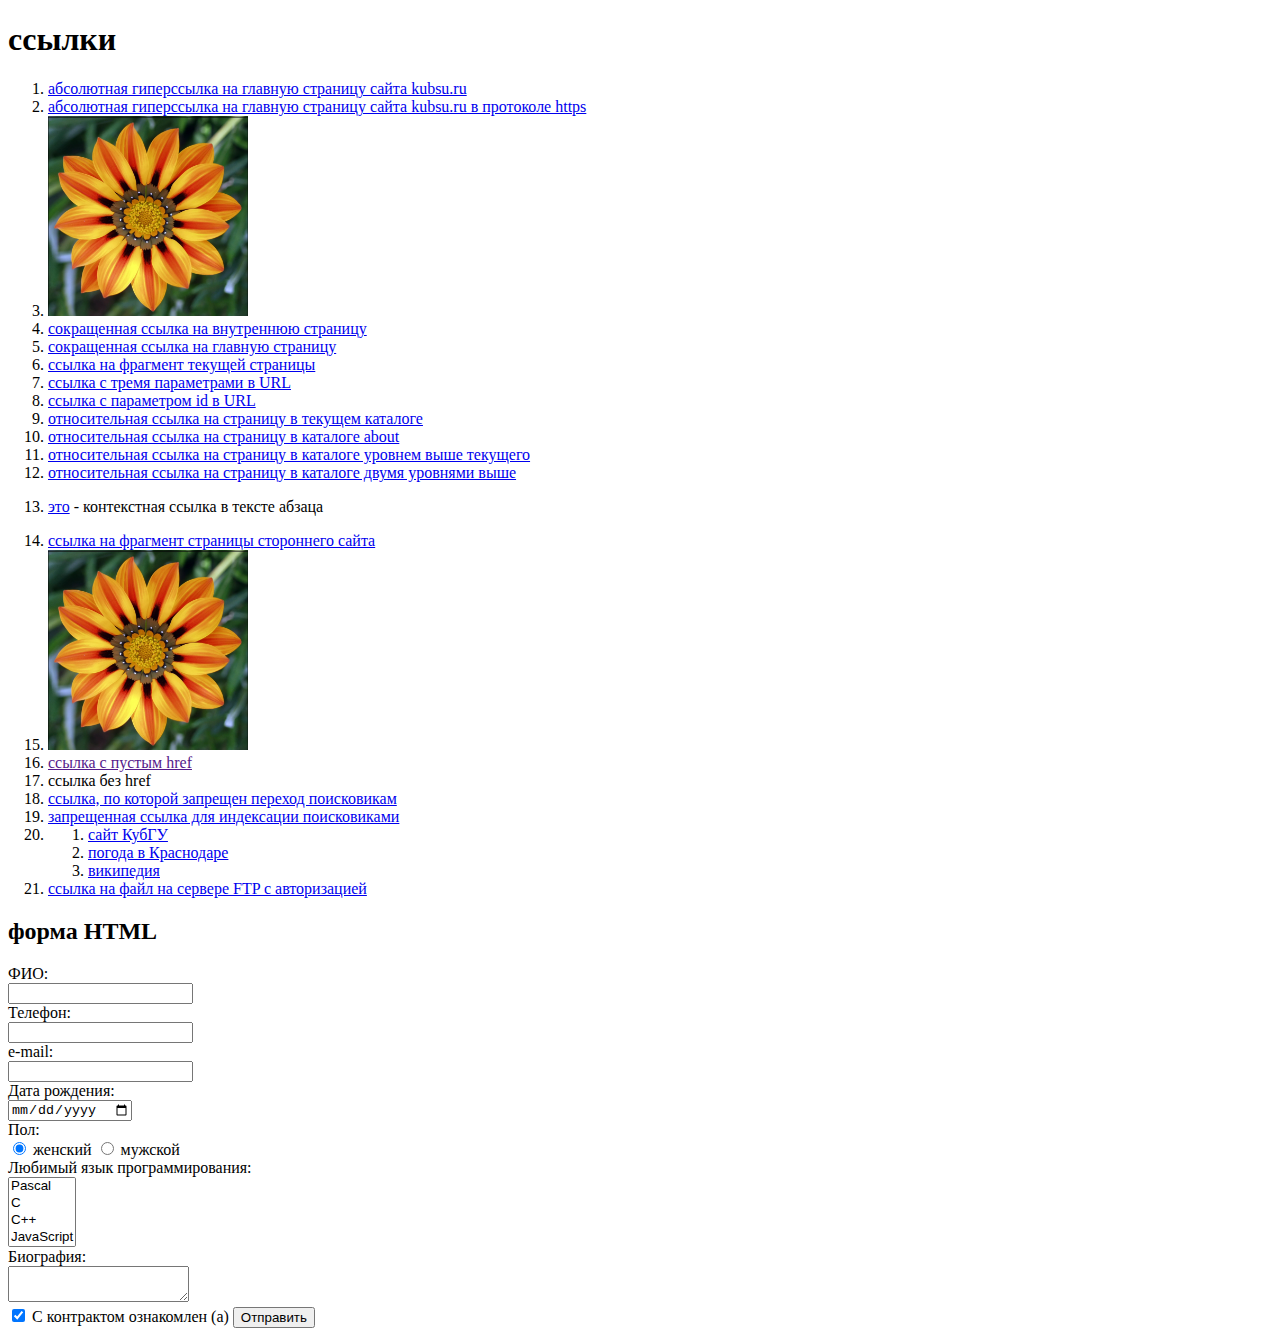
<file: index.html>
<!DOCTYPE html>

<html lang="ru">

<head>
	<meta charset="utf-8">
	<title>ссылки и форма</title>
</head>

<body>

	<section id="section-1">
		<h1>ссылки</h1>
	</section>
	
	<ol>

      <li><a href="http://kubsu.ru/index.php">абсолютная гиперссылка на главную страницу сайта kubsu.ru</a></li>
      <li><a href="https://kubsu.ru/index.php">абсолютная гиперссылка на главную страницу сайта kubsu.ru в протоколе https</a></li>
      <li><a href="http://kubsu.ru/index.php"><img src="image.jpg" alt="" width="200" height="200" /></a></li>
      <li><a href="/ru/employees">сокращенная ссылка на внутреннюю страницу</a></li>
      <li><a href="/">сокращенная ссылка на главную страницу</a></li>
      <li><a href="#section-1">ссылка на фрагмент текущей страницы</a></li>
      <li><a href="https://infoneeds.kubsu.ru/infoneeds/guests/courses.jsp?type=spc&cid=4037520&term=2">ссылка с тремя параметрами в URL</a></li>
      <li><a href="https://kubsu.ru/user?id15429">ссылка с параметром id в URL</a></li>
      <li><a href="./form.html">относительная ссылка на страницу в текущем каталоге</a></li>
      <li><a href="./about">относительная ссылка на страницу в каталоге about</a></li>
      <li><a href="../up.html">относительная ссылка на страницу в каталоге уровнем выше текущего</a></li>
      <li><a href="../../up.html">относительная ссылка на страницу в каталоге двумя уровнями выше </a></li>
      <li><p><a href="http://kubsu.ru/index.php">это</a> - контекстная ссылка в тексте абзаца</p></li>
      <li><a href="https://kubsu.ru/ru/university/history-tradition/#:~:text=Кубанский%20государственный%20университет%20сегодня">ссылка на фрагмент страницы стороннего сайта</a></li>
      <li>
      	<img src="image.jpg" width="200" height="200" alt="second_image" usemap="#marksmap">
        <map name = "marksmap">
          <area shape="rect" coords="0,0,200,100" href="https://rp5.ru/Погода_в_Краснодаре" alt="Прямоугольная область">
          <area shape="circle" coords="100,150,50" href="https://www.kubsu.ru/index.php" alt="Круглая область">
        </map>
      </li>
      <li><a href="">ссылка с пустым href</a></li>
      <li><a>ссылка без href</a></li>
      <li><a href="http://kubsu.ru/index.php" rel="nofollow">ссылка, по которой запрещен переход поисковикам</a></li>
      <li><a href="./about">запрещенная ссылка для индексации поисковиками</a></li>
      <li>
      	<ol>
          <li>
            <a href="https://www.kubsu.ru/index.php" title="kubsu.ru">сайт КубГУ</a>
          </li>
          <li>
            <a href="https://rp5.ru/Погода_в_Краснодаре" title="rp5 Краснодар">погода в Краснодаре</a>
          </li>
          <li>
            <a href="https://ru.wikipedia.org/wiki/" title="wikipedia">википедия</a>
          </li>
        </ol>
      </li>
      <li><a href="ftp://user:password@example.com/">ссылка на файл на сервере FTP с авторизацией</a></li>
    </ol>

	<h2>форма HTML</h2>

	<form action="/"
      method="POST">

	<label>
        ФИО:<br />
        <input name="field-name-1"
        type="text" 
        placeholder="" />
    </label><br />

    <label>
        Телефон:<br />
        <input name="field-namber"
        type="tel" 
        placeholder="" />
    </label><br />

    <label>
        e-mail:<br />
        <input name="field-email"
        type="email" 
        placeholder="" />
    </label><br />

	<label>
        Дата рождения:<br />
        <input name="field-date"
          value=""
          type="date" />
    </label><br />

    Пол:<br />
    <label><input type="radio" checked="checked"
        name="radio-group-1" value="Значение1" />
        женский </label>
    <label><input type="radio"
        name="radio-group-1" value="Значение2" />
        мужской</label><br />

	<label>
        Любимый язык программирования:
        <br />
        <select name="field-name-4[]"
          multiple="multiple"> 
          <option value="Значение1">Pascal</option>
          <option value="Значение2">C</option>
          <option value="Значение3">C++</option>
          <option value="Значение4">JavaScript</option>
          <option value="Значение5">PHP</option>
          <option value="Значение6">Python</option>
          <option value="Значение7">Java</option>
          <option value="Значение8">Haskel</option>
          <option value="Значение9">Clojure</option>
          <option value="Значение10">Prolog</option>
          <option value="Значение11">Scala</option>
        </select>
    </label><br />

    <label>
        Биография:<br />
        <textarea name="field-name-2"></textarea>
    </label><br />

    <label>
    	<input type="checkbox" checked="checked"
        name="check-1" />
        С контрактом ознакомлен (а)
    </label>

    <label>
		<input type="submit" value="Отправить" />
	</label>

	</form>

</body>
</html>
</file>
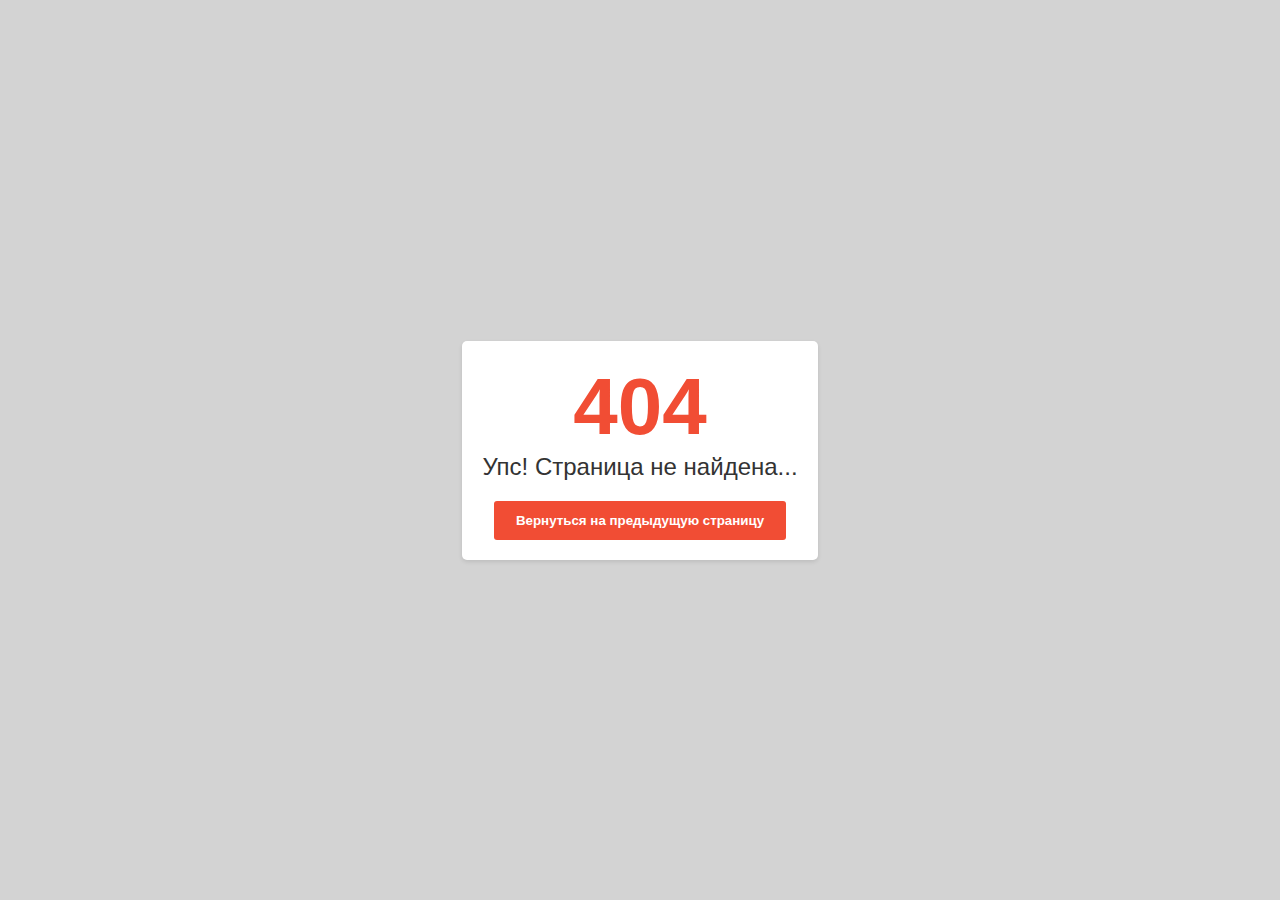
<file: proect/ErrorPage/index.html>
<!DOCTYPE html>
<html lang="ru">

<head>
    <meta charset="UTF-8">
    <meta name="viewport" 
          content="width=device-width, 
                   initial-scale=1.0">
    <title> 404 страница не найдена </title>
    <link rel="stylesheet" href="style.css">
</head>

<body>
    <div class="error-container">
        <h1> 404 </h1>
        <p>
            Упс! Страница не найдена...
        </p>
        <input type="button" value="Вернуться на предыдущую страницу" onclick="history.go(-1)">
    </div>
</body>

</html>
</file>
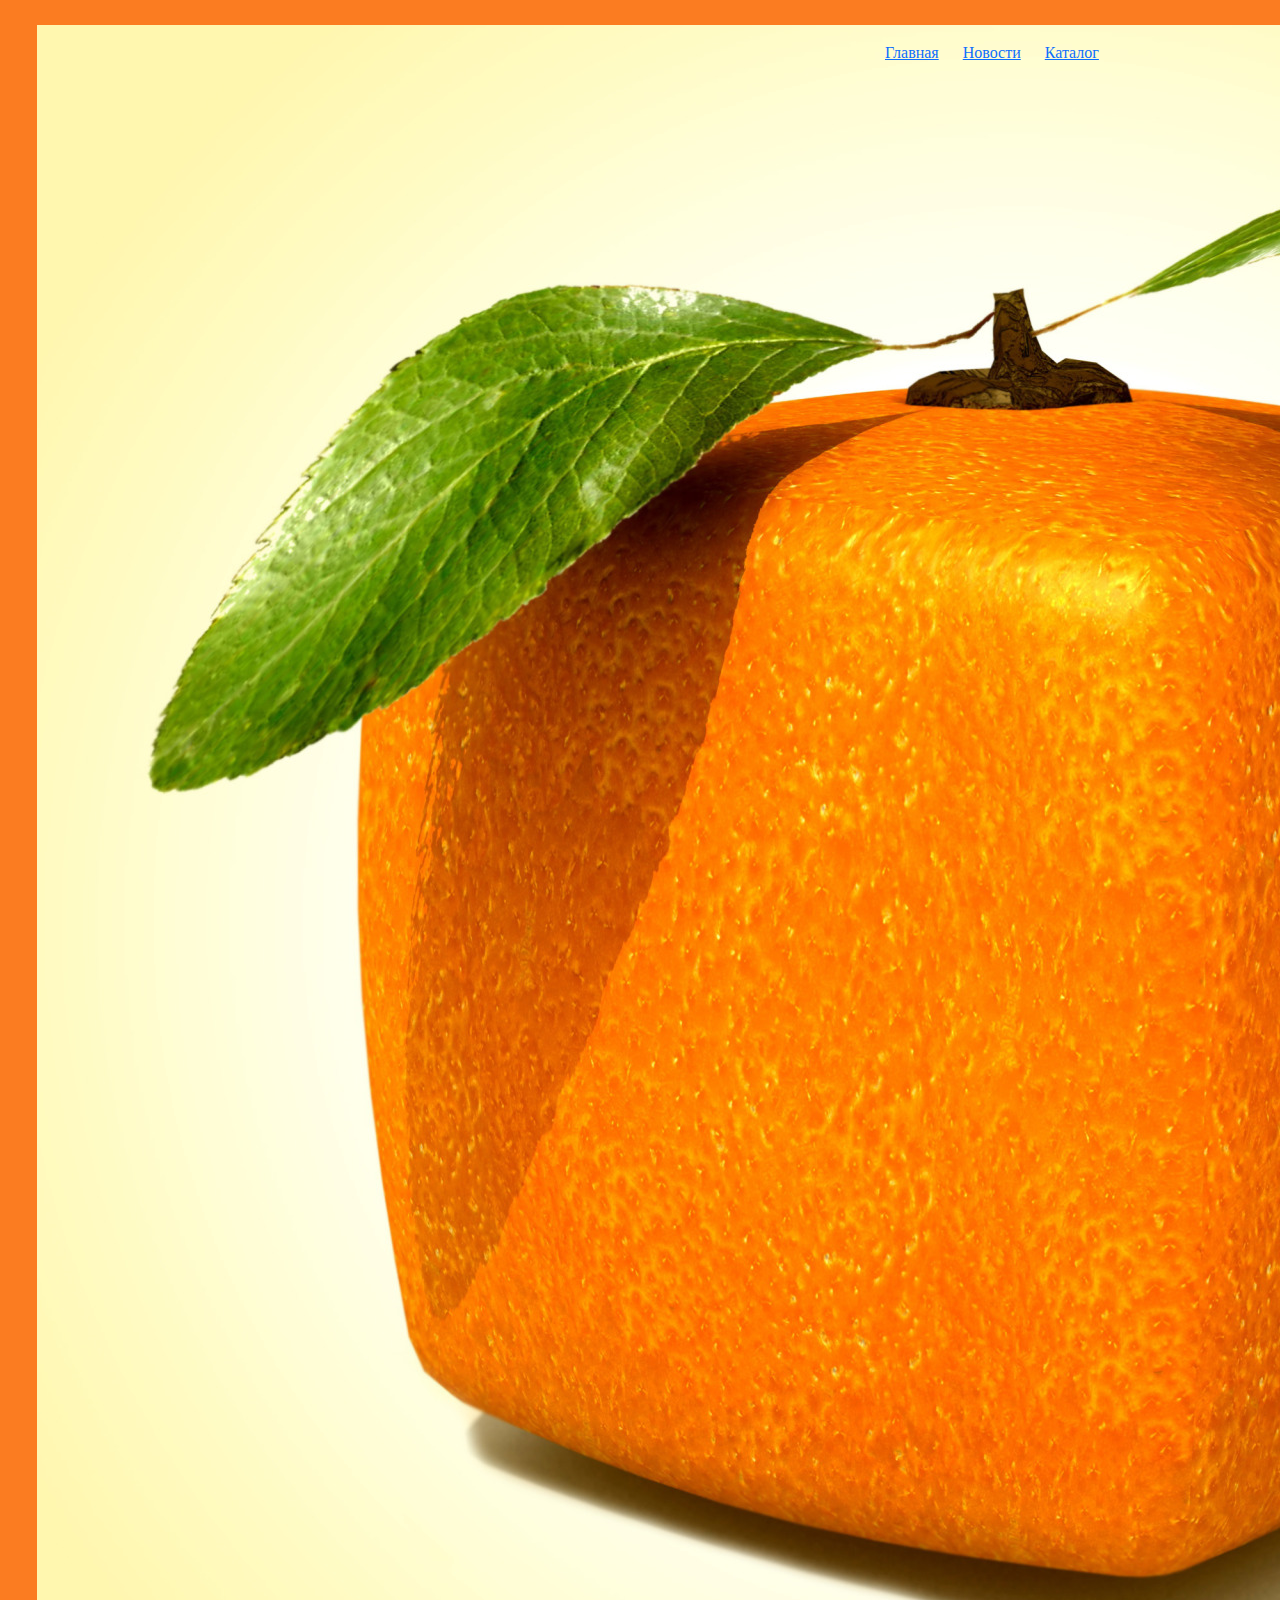
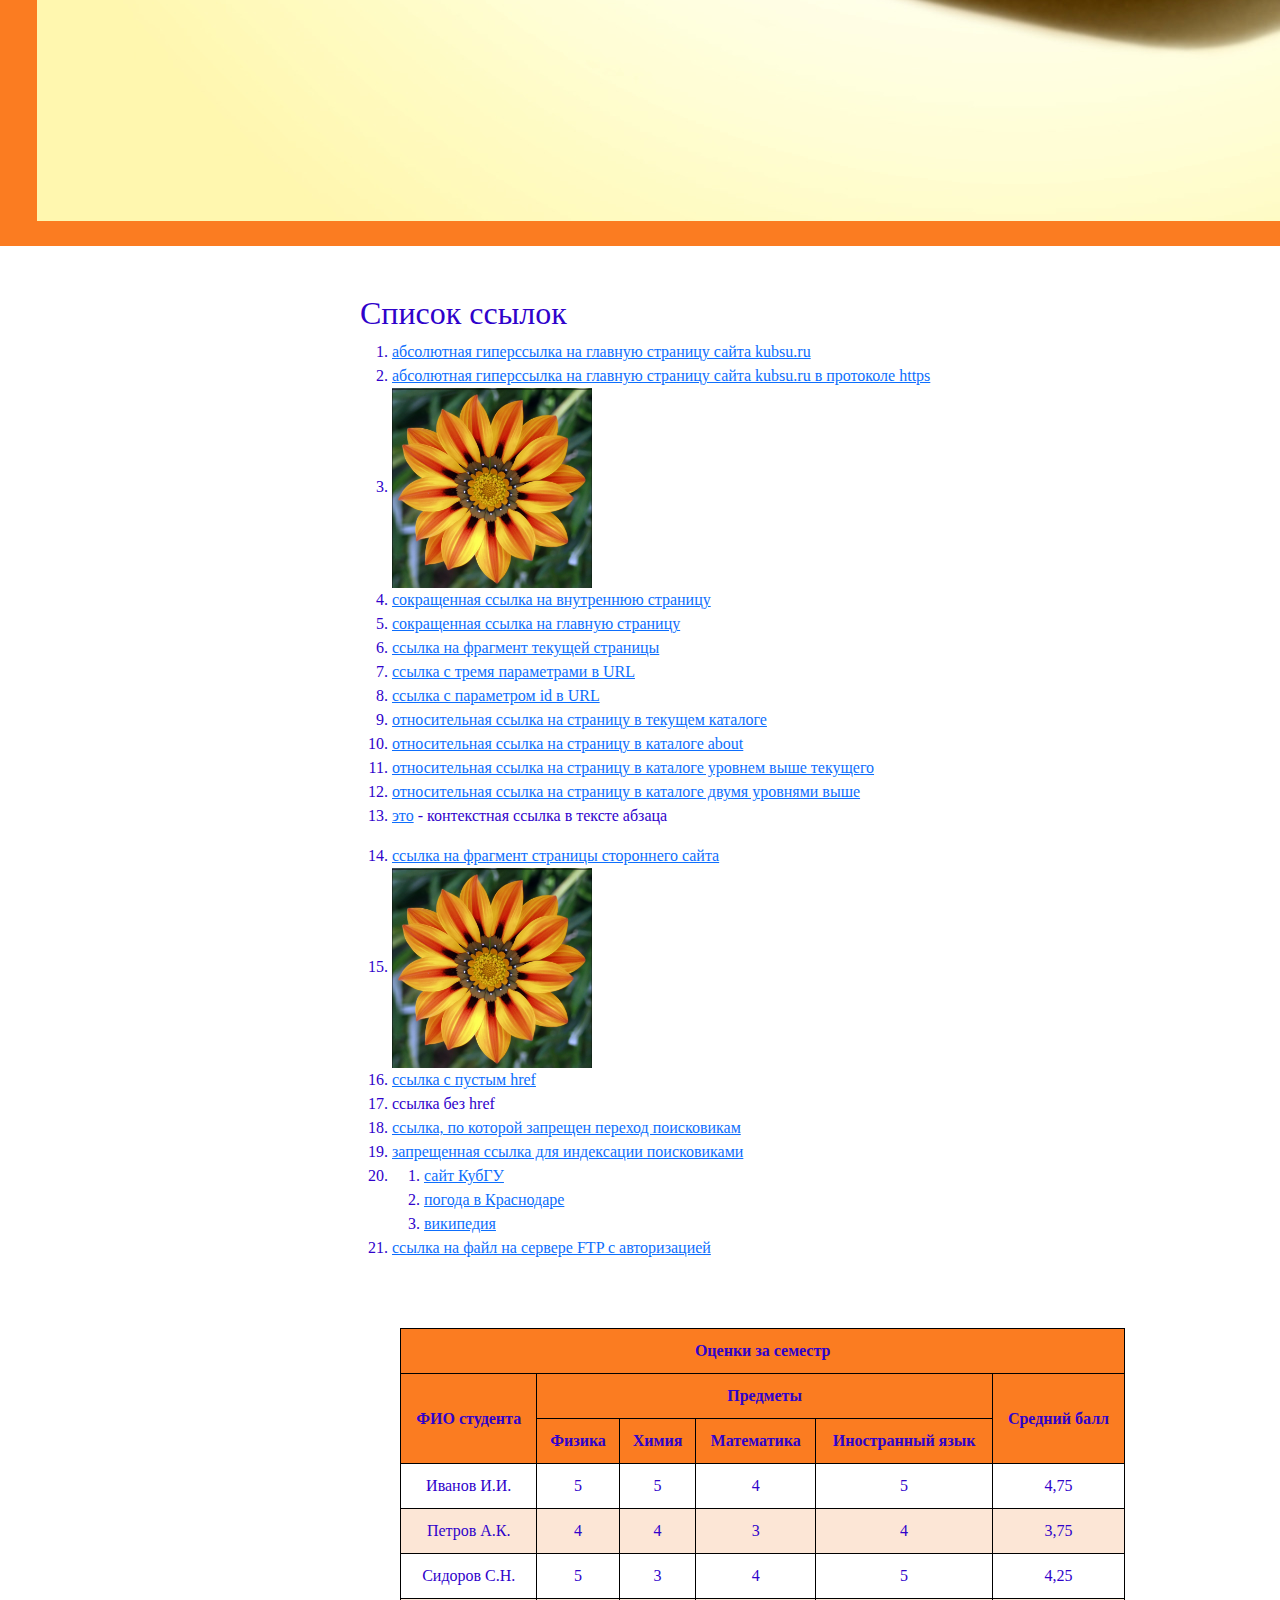
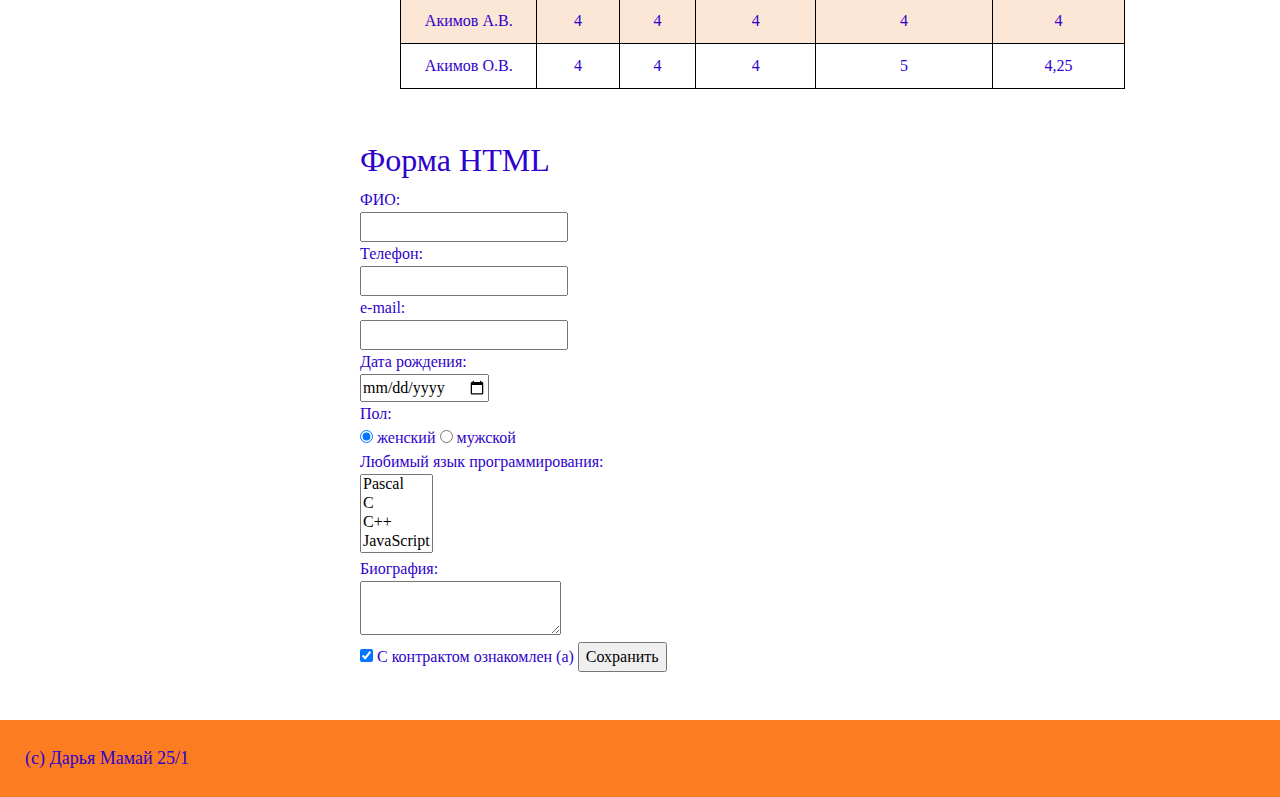
<file: zad2/index4.html>
<!DOCTYPE html>
<html lang="ru">

  <head>
    <meta charset="utf-8" />
    <meta name="viewport" content="width=device-width, initial-scale=1">
    <link href="https://cdn.jsdelivr.net/npm/bootstrap@5.3.3/dist/css/bootstrap.min.css"
      rel="stylesheet"
      integrity="sha384-QWTKZyjpPEjISv5WaRU9OFeRpok6YctnYmDr5pNlyT2bRjXh0JMhjY6hW+ALEwIH"
      crossorigin="anonymous">
    <link rel="stylesheet" href="./styles.css" media="screen" >
    <title>cсылки и форма</title>
  </head>

  <body id="body">
    <header>
      <div class="container-fluid">
        <div class="row">
          <div class="col-md-8 col-12 order-1 d-flex ">
            <img src="./picture.jpg" id="logo" alt="Logo">
            <div class="offset-md-4" >
              <p id="name">Homework</p>
            </div>
          </div>
          
          <div class="col-md-4 order-2 d-flex justify-content-between">
            <nav>
              <div class="row m-2 p-2" id="nav" >
                <div class="col-md"><a href="">Главная</a></div>
                <div class="col-md"><a href="">Новости</a></div>
                <div class="col-md"><a href="">Каталог</a></div>
              </div>
            </nav>
          </div>
        
        </div>
      </div>
    </header>

    <div class="container-fluid ">
      <div class="row">
        <div class="col-lg-1"></div>
        <div class="col-md-2"></div>
        <div class="col-md-8 col-12   d-grid m-3 p-3 rounded-3 out">
          <div class="col my-2 order-2 order-md-1 p-2 rounded-3 in">
            <h2>Список ссылок</h2>
            <ol>

              <li><a href="http://kubsu.ru/index.php">абсолютная гиперссылка на главную страницу сайта kubsu.ru</a></li>
              <li><a href="https://kubsu.ru/index.php">абсолютная гиперссылка на главную страницу сайта kubsu.ru в протоколе https</a></li>
              <li><a href="http://kubsu.ru/index.php"><img src="image.jpg" alt="" width="200" height="200" /></a></li>
              <li><a href="/ru/employees">сокращенная ссылка на внутреннюю страницу</a></li>
              <li><a href="/">сокращенная ссылка на главную страницу</a></li>
              <li><a href="#section-1">ссылка на фрагмент текущей страницы</a></li>
              <li><a href="https://infoneeds.kubsu.ru/infoneeds/guests/courses.jsp?type=spc&cid=4037520&term=2">ссылка с тремя параметрами в URL</a></li>
              <li><a href="https://kubsu.ru/user?id15429">ссылка с параметром id в URL</a></li>
              <li><a href="./form.html">относительная ссылка на страницу в текущем каталоге</a></li>
              <li><a href="./about">относительная ссылка на страницу в каталоге about</a></li>
              <li><a href="../up.html">относительная ссылка на страницу в каталоге уровнем выше текущего</a></li>
              <li><a href="../../up.html">относительная ссылка на страницу в каталоге двумя уровнями выше </a></li>
              <li><p><a href="http://kubsu.ru/index.php">это</a> - контекстная ссылка в тексте абзаца</p></li>
              <li><a href="https://kubsu.ru/ru/university/history-tradition/#:~:text=Кубанский%20государственный%20университет%20сегодня">ссылка на фрагмент страницы стороннего сайта</a></li>
              <li>
                <img src="image.jpg" width="200" height="200" alt="second_image" usemap="#marksmap">
                <map name = "marksmap">
                  <area shape="rect" coords="0,0,200,100" href="https://rp5.ru/Погода_в_Краснодаре" alt="Прямоугольная область">
                  <area shape="circle" coords="100,150,50" href="https://www.kubsu.ru/index.php" alt="Круглая область">
                </map>
              </li>
              <li><a href="">ссылка с пустым href</a></li>
              <li><a>ссылка без href</a></li>
              <li><a href="http://kubsu.ru/index.php" rel="nofollow">ссылка, по которой запрещен переход поисковикам</a></li>
              <li><a href="./about">запрещенная ссылка для индексации поисковиками</a></li>
              <li>
                <ol>
                  <li>
                    <a href="https://www.kubsu.ru/index.php" title="kubsu.ru">сайт КубГУ</a>
                  </li>
                  <li>
                    <a href="https://rp5.ru/Погода_в_Краснодаре" title="rp5 Краснодар">погода в Краснодаре</a>
                  </li>
                  <li>
                    <a href="https://ru.wikipedia.org/wiki/" title="wikipedia">википедия</a>
                  </li>
                </ol>
              </li>
              <li><a href="ftp://user:password@example.com/">ссылка на файл на сервере FTP с авторизацией</a></li>

            </ol>
          </div>

          <div class="col my-2 order-1 order-md-2 p-2 rounded-3 in" id="table">
            <table>
            <thead>
              <tr>
                <th colspan="6">Оценки за семестр</th>
              </tr>
              <tr>
                <th rowspan="2">ФИО студента</th>
                <th colspan="4">Предметы</th>
                <th rowspan="2">Средний балл</th>
              </tr>
              <tr>
                <th>Физика</th>
                <th>Химия</th>
                <th>Математика</th>
                <th>Иностранный язык</th>
              </tr>
            </thead>
            <tbody>
              <tr>
                <td>Иванов И.И.</td>
                <td>5</td>
                <td>5</td>
                <td>4</td>
                <td>5</td>
                <td>4,75</td>
              </tr>
              <tr>
                <td>Петров А.К.</td>
                <td>4</td>
                <td>4</td>
                <td>3</td>
                <td>4</td>
                <td>3,75</td>
              </tr>
              <tr>
                <td>Сидоров С.Н.</td>
                <td>5</td>
                <td>3</td>
                <td>4</td>
                <td>5</td>
                <td>4,25</td>
              </tr>
              <tr>
                <td>Акимов А.В.</td>
                <td>4</td>
                <td>4</td>
                <td>4</td>
                <td>4</td>
                <td>4</td>
              </tr>
              <tr>
                <td>Акимов О.В.</td>
                <td>4</td>
                <td>4</td>
                <td>4</td>
                <td>5</td>
                <td>4,25</td>
              </tr>
            </tbody>
            </table>
          </div>

          <div class="col my-2 order-3 p-2 rounded-3 in">
            <h2>Форма HTML</h2>
            <form action="/" method="POST">

            <label>
              ФИО:<br>
              <input name="field-name-1"
              type="text" 
              placeholder="">
            </label><br>

            <label>
              Телефон:<br>
              <input name="field-namber"
              type="tel" 
              placeholder="">
            </label><br>

            <label>
              e-mail:<br>
              <input name="field-email"
              type="email" 
              placeholder="">
            </label><br>

            <label>
              Дата рождения:<br>
              <input name="field-date"
              value=""
              type="date">
            </label><br>

            Пол:<br />
            <label><input type="radio" checked="checked"
              name="radio-group-1" value="Значение1">
              женский </label>
            <label><input type="radio"
              name="radio-group-1" value="Значение2">
              мужской</label><br>

            <label>
              Любимый язык программирования:
              <br>
              <select name="field-name-4[]"
                multiple="multiple"> 
                <option value="Значение1">Pascal</option>
                <option value="Значение2">C</option>
                <option value="Значение3">C++</option>
                <option value="Значение4">JavaScript</option>
                <option value="Значение5">PHP</option>
                <option value="Значение6">Python</option>
                <option value="Значение7">Java</option>
                <option value="Значение8">Haskel</option>
                <option value="Значение9">Clojure</option>
                <option value="Значение10">Prolog</option>
                <option value="Значение11">Scala</option>
              </select>
            </label><br>

            <label>
              Биография:<br>
              <textarea name="field-name-2"></textarea>
            </label><br>

            <label>
              <input type="checkbox" checked="checked"
              name="check-1">
              С контрактом ознакомлен (а)
            </label>

            <label>
              <input type="submit" value="Сохранить">
            </label>
            </form>
          </div>
        </div>
        <div class="col-md-2"></div>
      </div>
    </div>


    <footer>
      <div id="footer-inscription">
        (с) Дарья Мамай 25/1
      </div>
    </footer>

  </body>

</html>
</file>
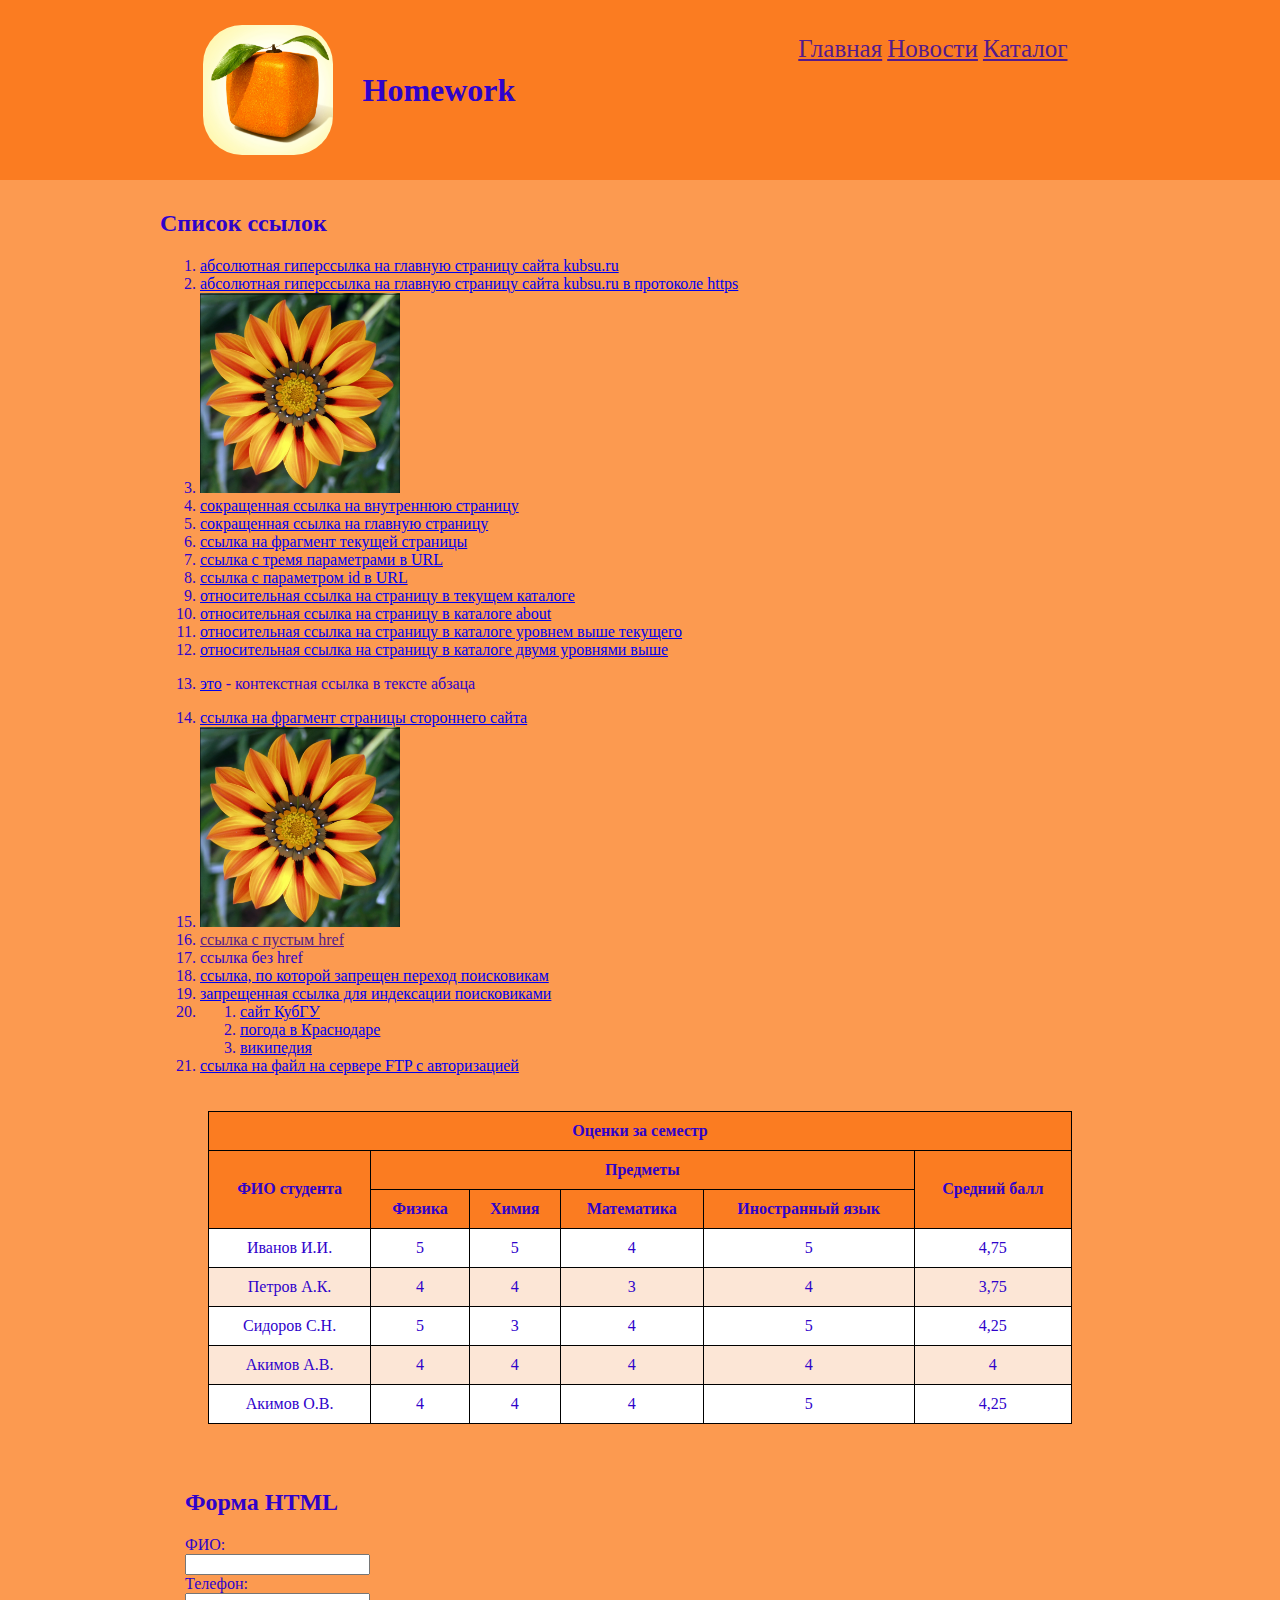
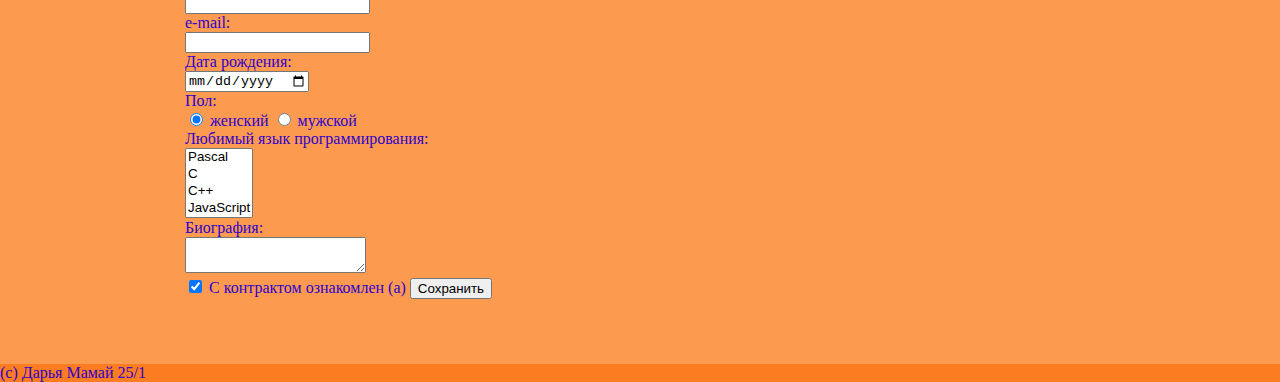
<file: zad3/index3.html>
<!DOCTYPE html>
<html lang="ru">

  <head>
    <meta charset="utf-8" />
    <meta name="viewport" content="width=device-width, initial-scale=1">
    <link rel="stylesheet" href="./styles.css" media="all">
    <title>cсылки и форма</title>
  </head>

  <body>
    <header>
      
      <div class="header-content">
        <nav>
          <ul>
            <li><a href="">Главная</a></li>
            <li><a href="">Новости</a></li>
            <li><a href="">Каталог</a></li>
          </ul>
        </nav>
        <div class="logo-text">
          <img class="logo" src="./picture.jpg" alt="Homework Logo" title="Homework">
          <h1>Homework</h1>
        </div> 

      </div>
    </header>

    <div class="background">
      <main>
        <div class="useless">
          <div class="table" id="table">
            <table>
              <thead>
                <tr>
                  <th colspan="6">Оценки за семестр</th>
                </tr>
                <tr>
                  <th rowspan="2">ФИО студента</th>
                  <th colspan="4">Предметы</th>
                  <th rowspan="2">Средний балл</th>
                </tr>
                <tr>
                  <th>Физика</th>
                  <th>Химия</th>
                  <th>Математика</th>
                  <th>Иностранный язык</th>
                </tr>
              </thead>
              <tbody>
                <tr>
                  <td>Иванов И.И.</td>
                  <td>5</td>
                  <td>5</td>
                  <td>4</td>
                  <td>5</td>
                  <td>4,75</td>
                </tr>
                <tr>
                  <td>Петров А.К.</td>
                  <td>4</td>
                  <td>4</td>
                  <td>3</td>
                  <td>4</td>
                  <td>3,75</td>
                </tr>
                <tr>
                  <td>Сидоров С.Н.</td>
                  <td>5</td>
                  <td>3</td>
                  <td>4</td>
                  <td>5</td>
                  <td>4,25</td>
                </tr>
                <tr>
                  <td>Акимов А.В.</td>
                  <td>4</td>
                  <td>4</td>
                  <td>4</td>
                  <td>4</td>
                  <td>4</td>
                </tr>
                <tr>
                  <td>Акимов О.В.</td>
                  <td>4</td>
                  <td>4</td>
                  <td>4</td>
                  <td>5</td>
                  <td>4,25</td>
                </tr>
              </tbody>
            </table>
          </div>

          <div class="links" id="links">
            <h2>Список ссылок</h2>
            <ol>

              <li><a href="http://kubsu.ru/index.php">абсолютная гиперссылка на главную страницу сайта kubsu.ru</a></li>
              <li><a href="https://kubsu.ru/index.php">абсолютная гиперссылка на главную страницу сайта kubsu.ru в протоколе https</a></li>
              <li><a href="http://kubsu.ru/index.php"><img src="image.jpg" alt="" width="200" height="200" /></a></li>
              <li><a href="/ru/employees">сокращенная ссылка на внутреннюю страницу</a></li>
              <li><a href="/">сокращенная ссылка на главную страницу</a></li>
              <li><a href="#section-1">ссылка на фрагмент текущей страницы</a></li>
              <li><a href="https://infoneeds.kubsu.ru/infoneeds/guests/courses.jsp?type=spc&cid=4037520&term=2">ссылка с тремя параметрами в URL</a></li>
              <li><a href="https://kubsu.ru/user?id15429">ссылка с параметром id в URL</a></li>
              <li><a href="./form.html">относительная ссылка на страницу в текущем каталоге</a></li>
              <li><a href="./about">относительная ссылка на страницу в каталоге about</a></li>
              <li><a href="../up.html">относительная ссылка на страницу в каталоге уровнем выше текущего</a></li>
              <li><a href="../../up.html">относительная ссылка на страницу в каталоге двумя уровнями выше </a></li>
              <li><p><a href="http://kubsu.ru/index.php">это</a> - контекстная ссылка в тексте абзаца</p></li>
              <li><a href="https://kubsu.ru/ru/university/history-tradition/#:~:text=Кубанский%20государственный%20университет%20сегодня">ссылка на фрагмент страницы стороннего сайта</a></li>
              <li>
                <img src="image.jpg" width="200" height="200" alt="second_image" usemap="#marksmap">
                <map name = "marksmap">
                  <area shape="rect" coords="0,0,200,100" href="https://rp5.ru/Погода_в_Краснодаре" alt="Прямоугольная область">
                  <area shape="circle" coords="100,150,50" href="https://www.kubsu.ru/index.php" alt="Круглая область">
                </map>
              </li>
              <li><a href="">ссылка с пустым href</a></li>
              <li><a>ссылка без href</a></li>
              <li><a href="http://kubsu.ru/index.php" rel="nofollow">ссылка, по которой запрещен переход поисковикам</a></li>
              <li><a href="./about">запрещенная ссылка для индексации поисковиками</a></li>
              <li>
                <ol>
                  <li>
                    <a href="https://www.kubsu.ru/index.php" title="kubsu.ru">сайт КубГУ</a>
                  </li>
                  <li>
                    <a href="https://rp5.ru/Погода_в_Краснодаре" title="rp5 Краснодар">погода в Краснодаре</a>
                  </li>
                  <li>
                    <a href="https://ru.wikipedia.org/wiki/" title="wikipedia">википедия</a>
                  </li>
                </ol>
              </li>
              <li><a href="ftp://user:password@example.com/">ссылка на файл на сервере FTP с авторизацией</a></li>

            </ol>
          </div>
        </div>
     
        <form id="form">

        <section id="section-1">
          <h2>Форма HTML</h2>
        </section>

        <label>
          ФИО:<br />
          <input name="field-name-1"
          type="text" 
          placeholder="" />
        </label><br />

        <label>
          Телефон:<br />
          <input name="field-namber"
          type="tel" 
          placeholder="" />
        </label><br />

        <label>
          e-mail:<br />
          <input name="field-email"
          type="email" 
          placeholder="" />
        </label><br />

        <label>
          Дата рождения:<br />
          <input name="field-date"
          value=""
          type="date" />
        </label><br />

          Пол:<br />
        <label><input type="radio" checked="checked"
          name="radio-group-1" value="Значение1" />
          женский </label>
        <label><input type="radio"
          name="radio-group-1" value="Значение2" />
          мужской</label><br />

        <label>
          Любимый язык программирования:
          <br />
          <select name="field-name-4[]"
            multiple="multiple"> 
            <option value="Значение1">Pascal</option>
            <option value="Значение2">C</option>
            <option value="Значение3">C++</option>
            <option value="Значение4">JavaScript</option>
            <option value="Значение5">PHP</option>
            <option value="Значение6">Python</option>
            <option value="Значение7">Java</option>
            <option value="Значение8">Haskel</option>
            <option value="Значение9">Clojure</option>
            <option value="Значение10">Prolog</option>
            <option value="Значение11">Scala</option>
          </select>
        </label><br />

        <label>
          Биография:<br />
          <textarea name="field-name-2"></textarea>
        </label><br />

        <label>
          <input type="checkbox" checked="checked"
          name="check-1" />
          С контрактом ознакомлен (а)
        </label>

  
        <label>
          <input type="submit" value="Сохранить" />
        </label>
  
        </form>
      </main>
    </div>


    <footer>
      <div id="footer-inscription">
        (с) Дарья Мамай 25/1
      </div>
    </footer>

  </body>

</html>
</file>
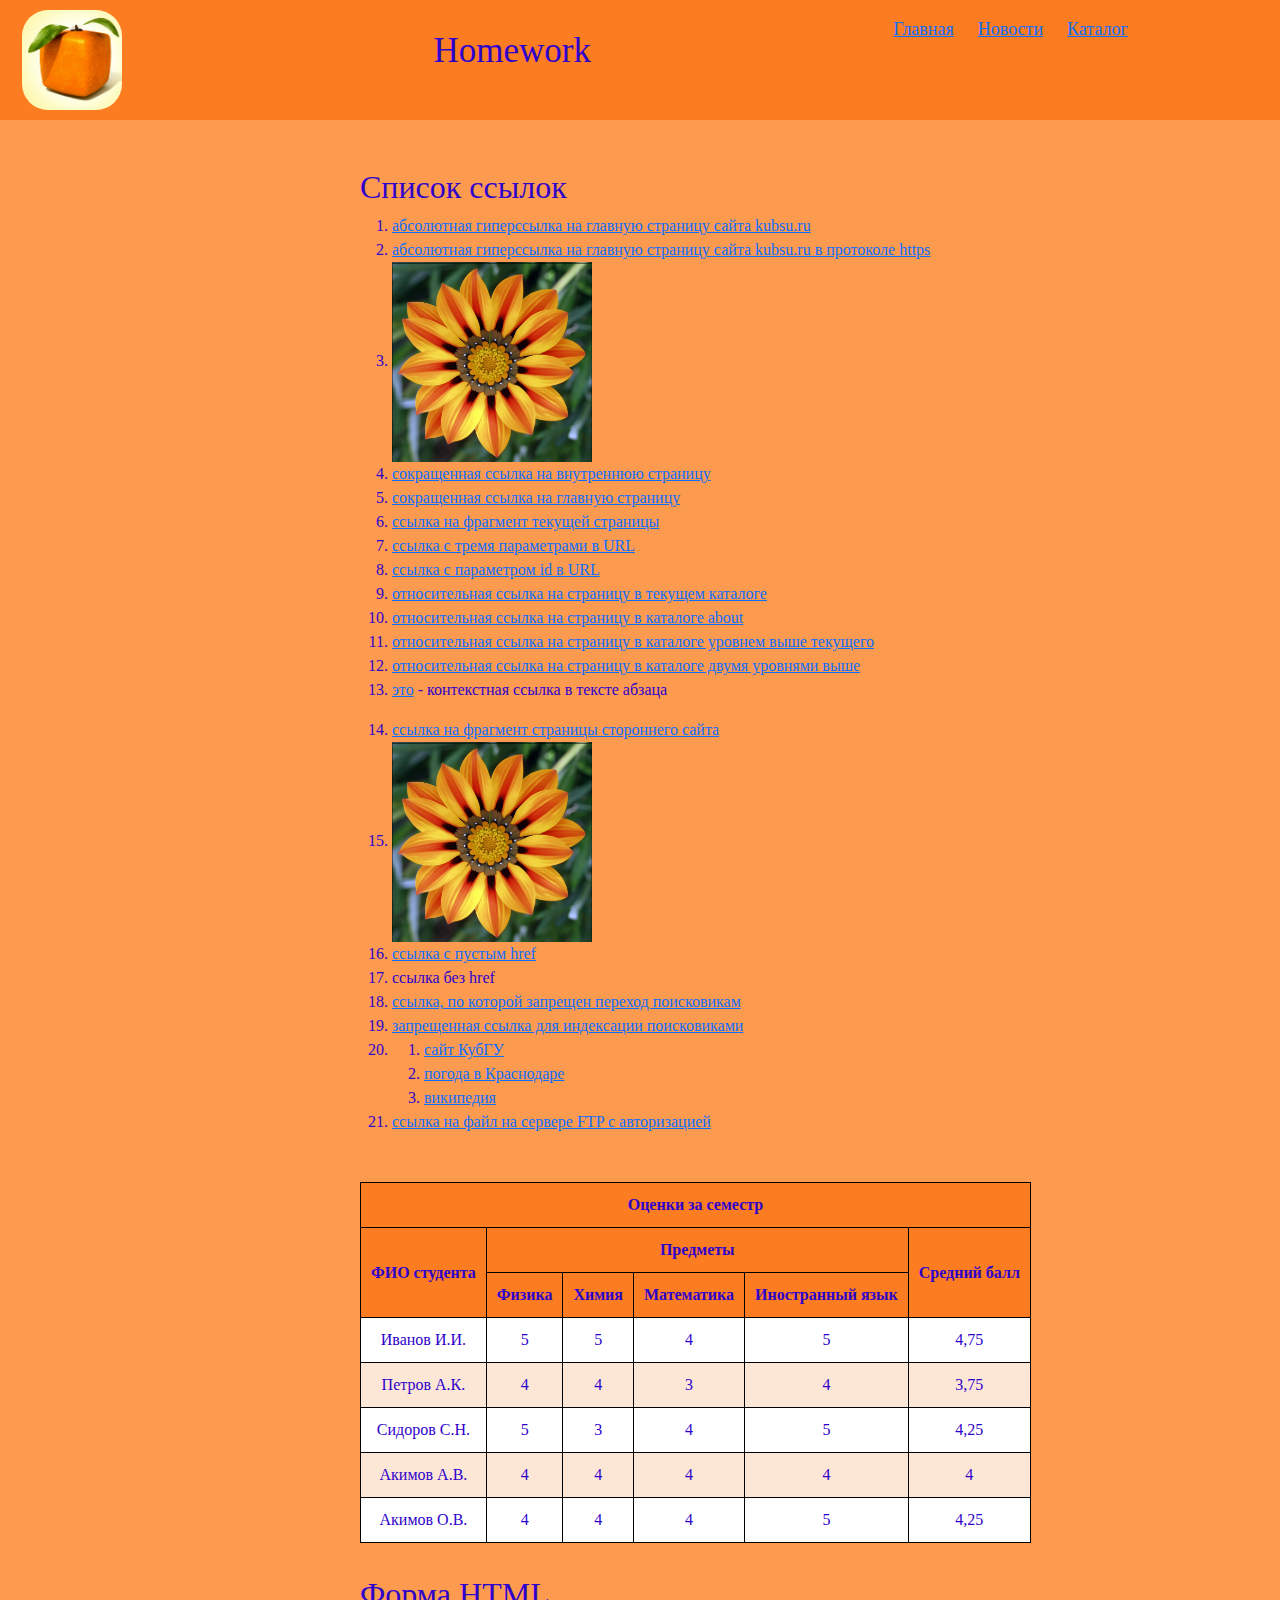
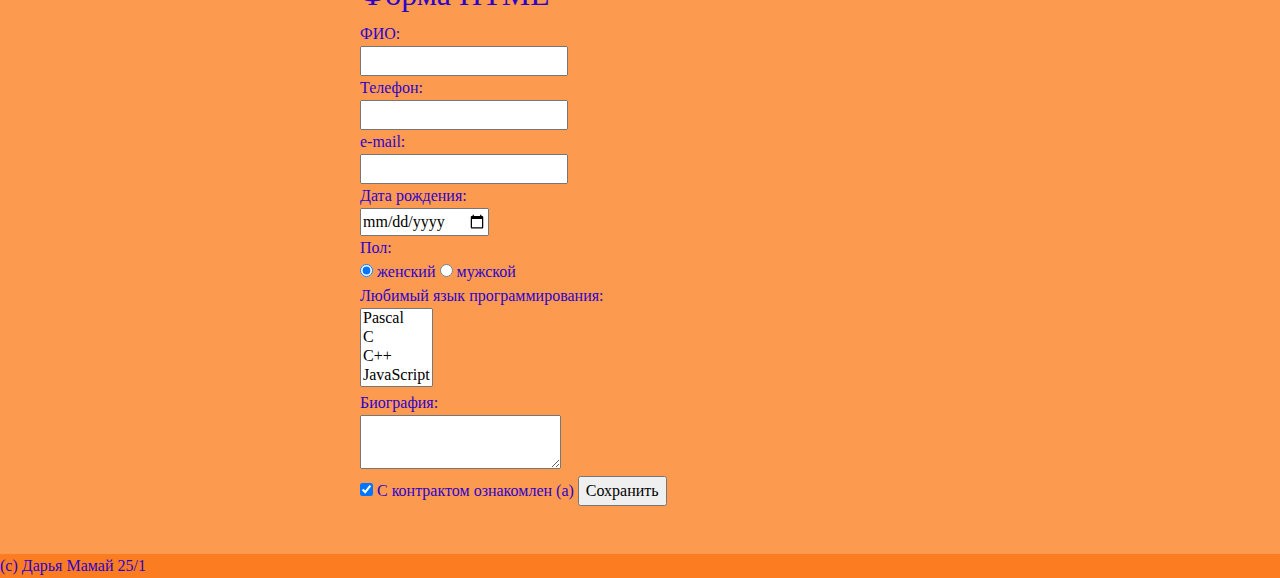
<file: zad4/index4.html>
<!DOCTYPE html>
<html lang="ru">

  <head>
    <meta charset="utf-8">
    <meta name="viewport" content="width=device-width, initial-scale=1">
    <link href="https://cdn.jsdelivr.net/npm/bootstrap@5.3.3/dist/css/bootstrap.min.css"
      rel="stylesheet"
      integrity="sha384-QWTKZyjpPEjISv5WaRU9OFeRpok6YctnYmDr5pNlyT2bRjXh0JMhjY6hW+ALEwIH"
      crossorigin="anonymous">
    <link rel="stylesheet" href="./styles.css" media="screen" >
    <title>cсылки и форма</title>
  </head>

  <body id="body">
    <header>
      <div class="container-fluid">
        <div class="row">
          <div class="col-md-8 col-12 order-1 d-flex ">
            <img src="./picture.jpg" id="logo" alt="Logo">
            <div class="offset-md-4" >
              <p id="name">Homework</p>
            </div>
          </div>
          
          <div class="col-md-4 order-2 d-flex justify-content-between">
            <nav>
              <div class="row m-2 p-2" id="nav" >
                <div class="col-md"><a href="">Главная</a></div>
                <div class="col-md"><a href="">Новости</a></div>
                <div class="col-md"><a href="">Каталог</a></div>
              </div>
            </nav>
          </div>
        
        </div>
      </div>
    </header>

    <div class="container-fluid ">
      <div class="row">
        <div class="col-lg-1"></div>
        <div class="col-md-2"></div>
        <div class="col-md-8 col-12 d-grid m-3 p-3 rounded-3 out">
          <div class="col my-2 order-2 order-md-1 p-2 rounded-3 in">
            <h2>Список ссылок</h2>
            <ol>

              <li><a href="http://kubsu.ru/index.php">абсолютная гиперссылка на главную страницу сайта kubsu.ru</a></li>
              <li><a href="https://kubsu.ru/index.php">абсолютная гиперссылка на главную страницу сайта kubsu.ru в протоколе https</a></li>
              <li><a href="http://kubsu.ru/index.php"><img src="image.jpg" alt="" width="200" height="200"></a></li>
              <li><a href="/ru/employees">сокращенная ссылка на внутреннюю страницу</a></li>
              <li><a href="/">сокращенная ссылка на главную страницу</a></li>
              <li><a href="#section-1">ссылка на фрагмент текущей страницы</a></li>
              <li><a href="https://infoneeds.kubsu.ru/infoneeds/guests/courses.jsp?type=spc&cid=4037520&term=2">ссылка с тремя параметрами в URL</a></li>
              <li><a href="https://kubsu.ru/user?id15429">ссылка с параметром id в URL</a></li>
              <li><a href="./form.html">относительная ссылка на страницу в текущем каталоге</a></li>
              <li><a href="./about">относительная ссылка на страницу в каталоге about</a></li>
              <li><a href="../up.html">относительная ссылка на страницу в каталоге уровнем выше текущего</a></li>
              <li><a href="../../up.html">относительная ссылка на страницу в каталоге двумя уровнями выше </a></li>
              <li><p><a href="http://kubsu.ru/index.php">это</a> - контекстная ссылка в тексте абзаца</p></li>
              <li><a href="https://kubsu.ru/ru/university/history-tradition/#:~:text=Кубанский%20государственный%20университет%20сегодня">ссылка на фрагмент страницы стороннего сайта</a></li>
              <li>
                <img src="image.jpg" width="200" height="200" alt="second_image" usemap="#marksmap">
                <map name = "marksmap">
                  <area shape="rect" coords="0,0,200,100" href="https://rp5.ru/Погода_в_Краснодаре" alt="Прямоугольная область">
                  <area shape="circle" coords="100,150,50" href="https://www.kubsu.ru/index.php" alt="Круглая область">
                </map>
              </li>
              <li><a href="">ссылка с пустым href</a></li>
              <li><a>ссылка без href</a></li>
              <li><a href="http://kubsu.ru/index.php" rel="nofollow">ссылка, по которой запрещен переход поисковикам</a></li>
              <li><a href="./about">запрещенная ссылка для индексации поисковиками</a></li>
              <li>
                <ol>
                  <li>
                    <a href="https://www.kubsu.ru/index.php" title="kubsu.ru">сайт КубГУ</a>
                  </li>
                  <li>
                    <a href="https://rp5.ru/Погода_в_Краснодаре" title="rp5 Краснодар">погода в Краснодаре</a>
                  </li>
                  <li>
                    <a href="https://ru.wikipedia.org/wiki/" title="wikipedia">википедия</a>
                  </li>
                </ol>
              </li>
              <li><a href="ftp://user:password@example.com/">ссылка на файл на сервере FTP с авторизацией</a></li>

            </ol>
          </div>

          <div class="col my-2 order-1 order-md-2 p-2 rounded-3 in" id="table">
            <table>
            <thead>
              <tr>
                <th colspan="6">Оценки за семестр</th>
              </tr>
              <tr>
                <th rowspan="2">ФИО студента</th>
                <th colspan="4">Предметы</th>
                <th rowspan="2">Средний балл</th>
              </tr>
              <tr>
                <th>Физика</th>
                <th>Химия</th>
                <th>Математика</th>
                <th>Иностранный язык</th>
              </tr>
            </thead>
            <tbody>
              <tr>
                <td>Иванов И.И.</td>
                <td>5</td>
                <td>5</td>
                <td>4</td>
                <td>5</td>
                <td>4,75</td>
              </tr>
              <tr>
                <td>Петров А.К.</td>
                <td>4</td>
                <td>4</td>
                <td>3</td>
                <td>4</td>
                <td>3,75</td>
              </tr>
              <tr>
                <td>Сидоров С.Н.</td>
                <td>5</td>
                <td>3</td>
                <td>4</td>
                <td>5</td>
                <td>4,25</td>
              </tr>
              <tr>
                <td>Акимов А.В.</td>
                <td>4</td>
                <td>4</td>
                <td>4</td>
                <td>4</td>
                <td>4</td>
              </tr>
              <tr>
                <td>Акимов О.В.</td>
                <td>4</td>
                <td>4</td>
                <td>4</td>
                <td>5</td>
                <td>4,25</td>
              </tr>
            </tbody>
            </table>
          </div>

          <div class="col my-2 order-3 p-2 rounded-3 in">
            <h2>Форма HTML</h2>
            <form action="/" method="POST">

            <label>
              ФИО:<br>
              <input name="field-name-1"
              type="text" 
              placeholder="">
            </label><br>

            <label>
              Телефон:<br>
              <input name="field-namber"
              type="tel" 
              placeholder="">
            </label><br>

            <label>
              e-mail:<br>
              <input name="field-email"
              type="email" 
              placeholder="">
            </label><br>

            <label>
              Дата рождения:<br>
              <input name="field-date"
              value=""
              type="date">
            </label><br>

            Пол:<br>
            <label><input type="radio" checked="checked"
              name="radio-group-1" value="Значение1">
              женский </label>
            <label><input type="radio"
              name="radio-group-1" value="Значение2">
              мужской</label><br>

            <label>
              Любимый язык программирования:
              <br>
              <select name="field-name-4[]"
                multiple="multiple"> 
                <option value="Значение1">Pascal</option>
                <option value="Значение2">C</option>
                <option value="Значение3">C++</option>
                <option value="Значение4">JavaScript</option>
                <option value="Значение5">PHP</option>
                <option value="Значение6">Python</option>
                <option value="Значение7">Java</option>
                <option value="Значение8">Haskel</option>
                <option value="Значение9">Clojure</option>
                <option value="Значение10">Prolog</option>
                <option value="Значение11">Scala</option>
              </select>
            </label><br>

            <label>
              Биография:<br>
              <textarea name="field-name-2"></textarea>
            </label><br>

            <label>
              <input type="checkbox" checked="checked"
              name="check-1">
              С контрактом ознакомлен (а)
            </label>

            <label>
              <input type="submit" value="Сохранить">
            </label>
            </form>
          </div>
        </div>
        <div class="col-md-2"></div>
      </div>
    </div>


    <footer>
      <div id="footer-inscription">
        (с) Дарья Мамай 25/1
      </div>
    </footer>

  </body>

</html>
</file>
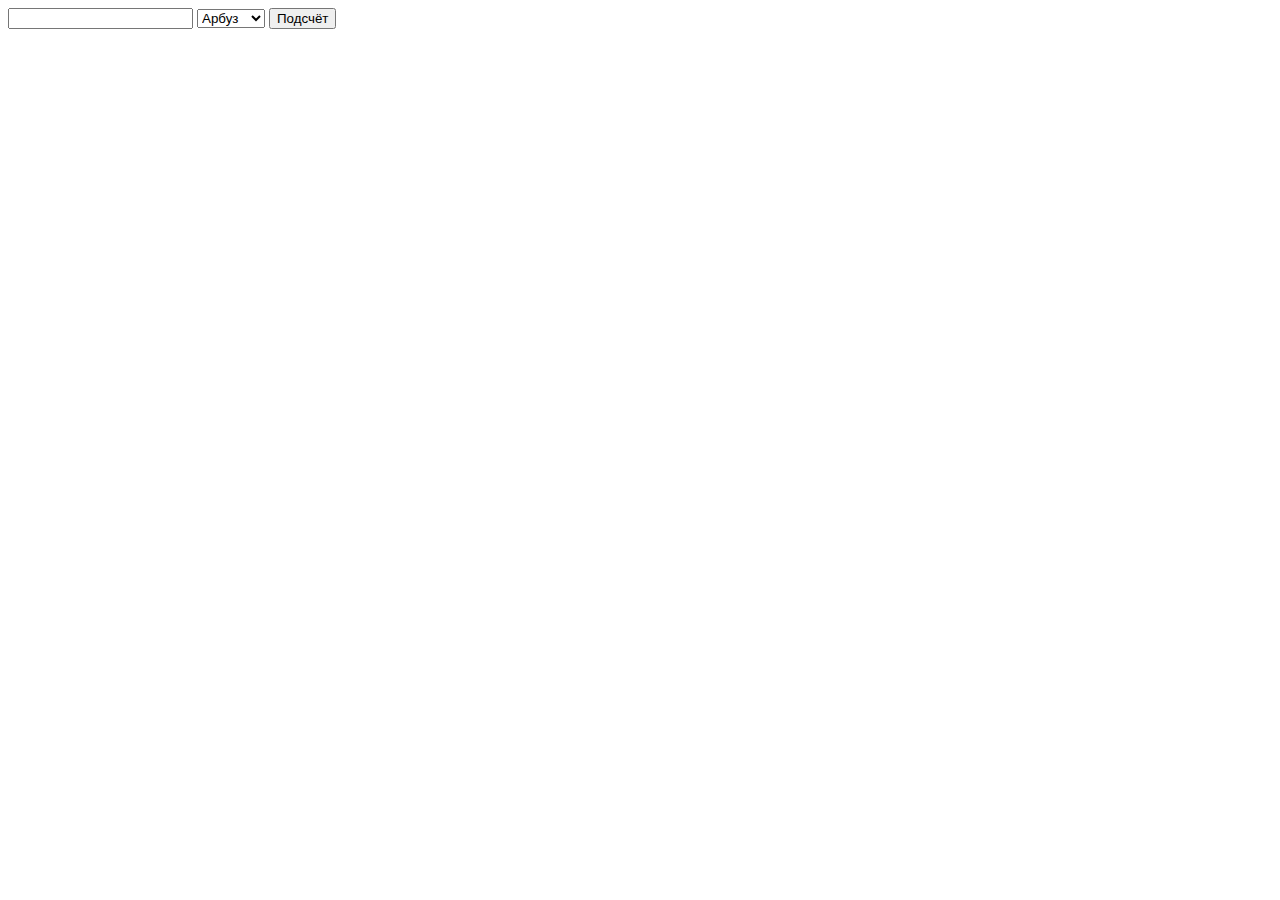
<file: zad5/index5.html>
<!DOCTYPE html>
<html lang="ru">

    <head>
      <title>Основы Javascript</title>
      <script defer src="script_file.js"></script>
    </head>

    

    <body>
      
      <form>
        <input name="field" type="number">
        <select name="select"> 
          <option value="30">Арбуз</option>
          <option value="40">Дыня</option>
          <option value="100">Слива</option>
          <option value="120">Персик</option>
          <option value="250">Вишня</option>
          <option value="80">Яблоко</option>
        </select>
        <button id="pr">Подсчёт</button>
      </form>
      <div id="price"></div>
      <div id="resultat"></div>
    </body>

</html>
</file>
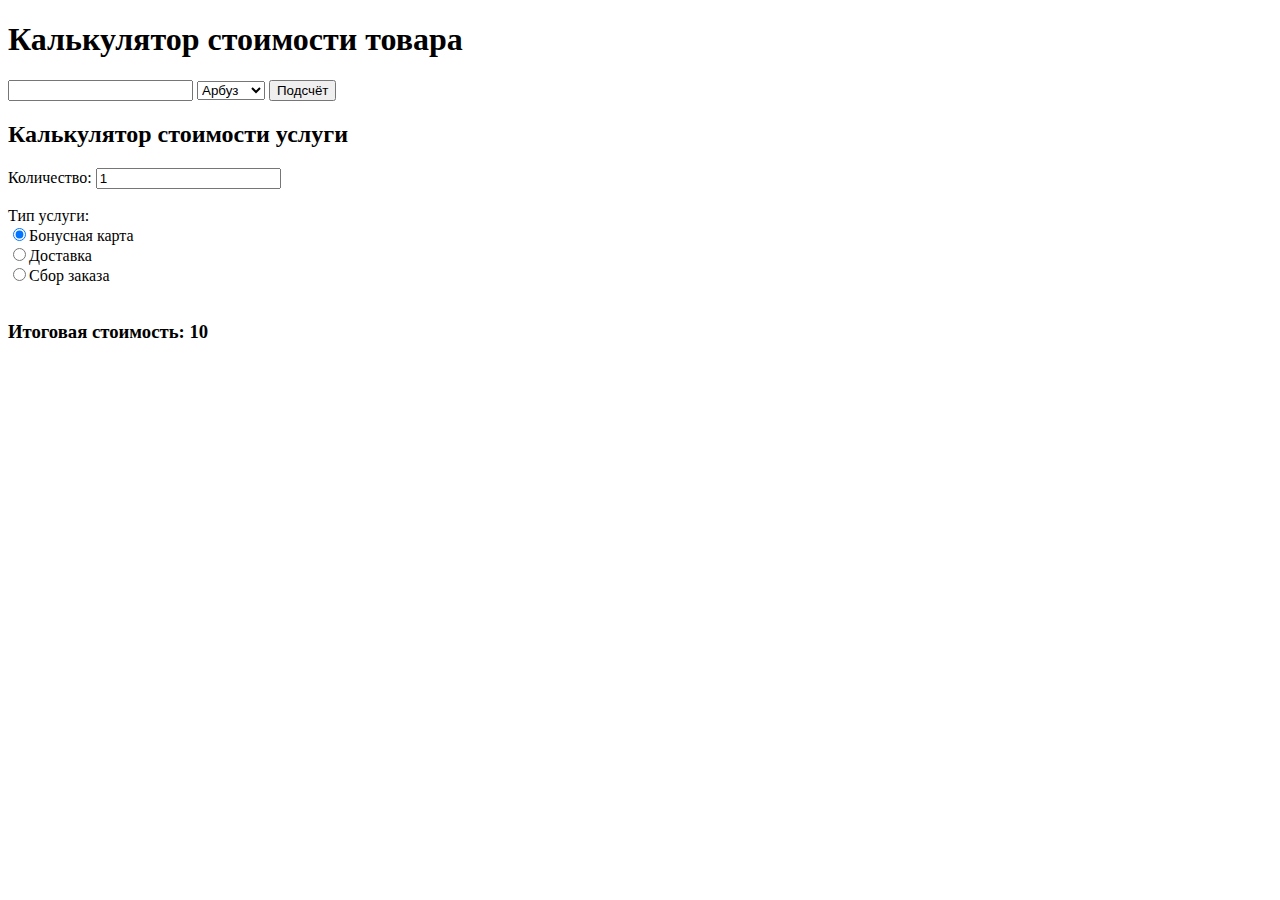
<file: zad6/index6.html>
<!DOCTYPE html>
<html lang="ru">

  <head>
    <meta charset="UTF-8">
    <meta name="viewport" content="width=device-width, initial-scale=1.0">
    <title>Основы Javascript</title>
    <style>
      .hidden {
          display: none;
      }
    </style>
    <script defer src="script_file6.js"></script>
  </head>

    

  <body>
    <h1>Калькулятор стоимости товара</h1>
    <form>
      <input name="field" type="number">
      <select name="select"> 
        <option value="30">Арбуз</option>
        <option value="40">Дыня</option>
        <option value="100">Слива</option>
        <option value="120">Персик</option>
        <option value="250">Вишня</option>
        <option value="80">Яблоко</option>
      </select>
      <button id="pr">Подсчёт</button>
    </form>
    <div id="price"></div>
    <div id="resultat"></div>

    <h2>Калькулятор стоимости услуги</h2>
    <form>
      <label for="quantity">Количество:</label>
      <input type="number" id="quantity" min="1" value="1"><br><br>

      <label>Тип услуги:</label><br>
      <input type="radio" name="serviceType" value="1" checked>Бонусная карта<br>
      <input type="radio" name="serviceType" value="2">Доставка<br>
      <input type="radio" name="serviceType" value="3">Сбор заказа<br><br>

      <div id="options" class="hidden">
        <label for="optionSelect">Выбор опции:</label>
        <select id="optionSelect">
          <option value="0">Выберите опцию</option>
          <option value="100">Быстрая доставка (100)</option>
          <option value="200">Доставка  по клику (200)</option>
        </select>
      </div>

      <div id="properties" class="hidden">
        <label>
          <input type="checkbox" id="propertyCheckbox" value="50">Празднечная упаковка (50)
        </label>
      </div>

      <h3>Итоговая стоимость: <span id="totalPrice">0</span></h3>
    </form>

      
    
  </body>

</html>
</file>
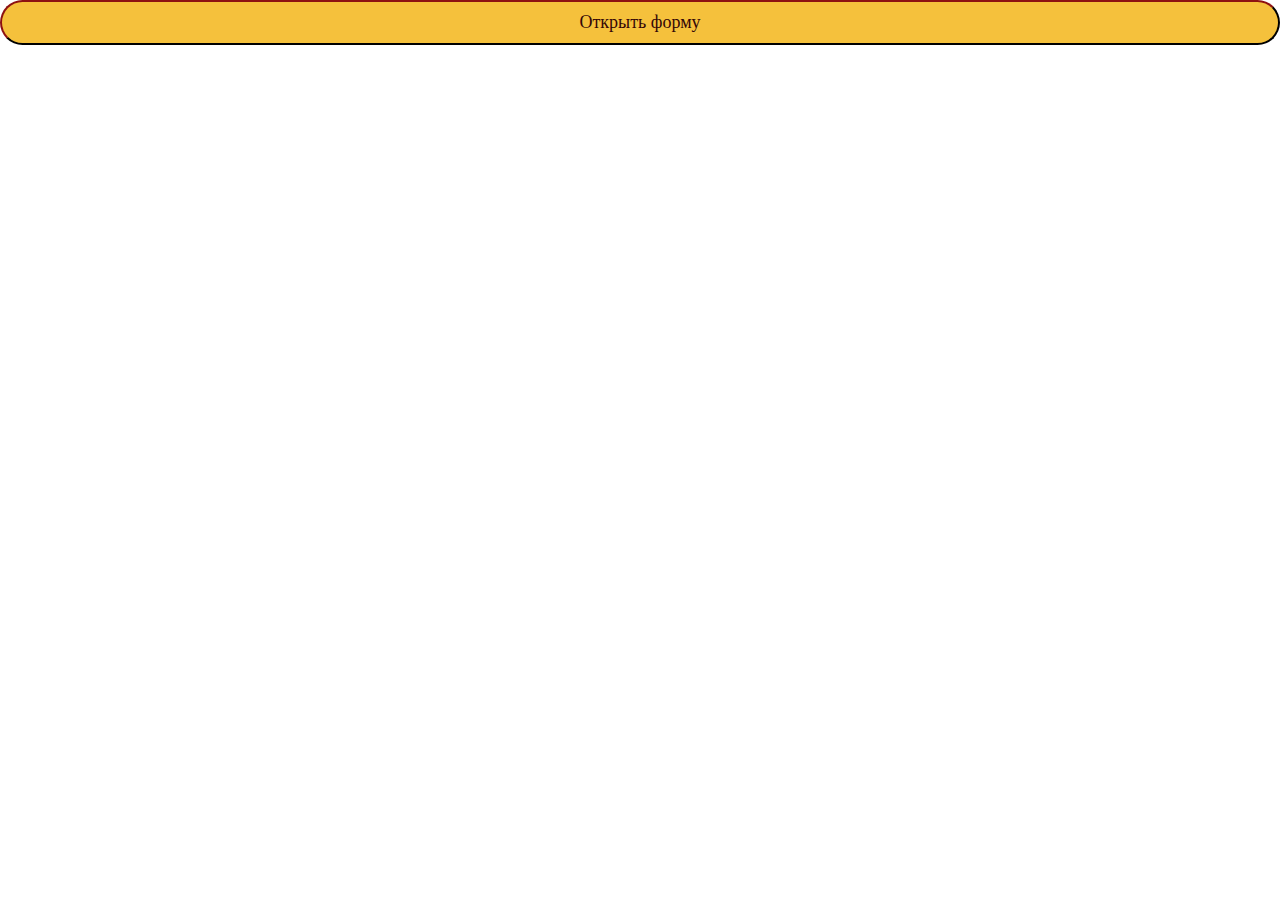
<file: zad8/index8.html>
<!DOCTYPE html>
<html lang="ru">
<head>
    <meta charset="UTF-8">
    <meta name="viewport" content="width=device-width, initial-scale=1.0">
    <title>Форма</title>
    <link rel="stylesheet" href="styles8.css">
</head>
<body>
    <button id="open-form-button">Открыть форму</button>

    <div id="p" class="p">
        <div class="p-content">
            <button class="close-button">&times;</button>
            <h2>Форма обратной связи</h2>
            <form id="feedback-form" method="POST" enctype="multipart/form-data">
                <label>
                    ФИО:
                    <input type="text" name="name" id="name">
                </label>
                <label>
                    Email:
                    <input type="email" name="email" id="email">
                </label>
                <label>
                    Телефон:
                    <input type="tel" name="phone" id="phone">
                </label>
                <label>
                    Организация:
                    <input type="text" name="organization" id="organization">
                </label>
                <label>
                    Сообщение:
                    <textarea name="message" id="message"></textarea>
                </label>
                <label>
                    <input type="checkbox" id="policy"> Я согласен(а) с политикой обработки персональных данных
                </label>
                <button type="submit">Отправить</button>
            </form>
            <div id="feedback-result" class="result"></div>
        </div>
    </div>

    <script src="script_file8.js"></script>
</body>
</html>
</file>
<file: proect/ErrorPage/style.css>
* {
    margin: 0;
    padding: 0;
    box-sizing: border-box;
}

body {
    font-family: Arial, sans-serif;
    background-color: #D3D3D3;
    display: flex;
    justify-content: center;
    align-items: center;
    height: 100vh;
}

.error-container {
    text-align: center;
    background-color: #fff;
    padding: 20px;
    border-radius: 5px;
    box-shadow: 0 2px 4px rgba(0, 0, 0, 0.1);
}

h1 {
    font-size: 5rem;
    color: #f14d34;
}

p {
    font-size: 1.5rem;
    color: #333;
    margin-bottom: 20px;
}

input {
    text-decoration: none;
    background-color: #f14d34;
    color: #fff;
    padding: 10px 20px;
    border-radius: 3px;
    border-color: #ffffff00;
    font-weight: bold;
    transition: background-color 0.3s ease;
}

input:hover {
    background-color: #f14d34;
}
</file>
<file: zad2/styles.css>
html, body {
  margin: 0;
  padding: 0;
}

body {
    font-family: 'Times New Roman', Times, serif;
    font-optical-sizing:  unset;
    font-style: normal;
    color: #2f02cb;
}

header, footer {
    max-width: 100%;
    background-color:#fb7c21;
    padding: 25px;
    height: max-content;
}

nav {
    display: inline-block;
    float: right;
}

.header-content {
    display: flex;
    justify-content: space-between;
    align-items: center;
    width: 875px;
    max-width: 960px;
    font-family: 'Times New Roman', Times, serif;
    font-size: 30px;
}

.logo {
    width: 150px;
    border-radius: 30%;
}

.background {
    max-width: 100%;
    background-color: #fc9a50;
}

main {
    max-width: 960px;
    padding: 10px;
    margin: 0 auto;
    background-color: #fc9a50;
}

#footer-inscription {
    font-size: 18px;
}

table {
    width: 90%;
    margin: 20px auto;
    border-collapse: collapse;
}

th, td {
  border: 1px solid black;
  padding: 10px;
  text-align: center;
}
th {
  background-color: #fb7c21;
}
tr:nth-child(even) {
  background-color: #fce6d6;
}
tr:nth-child(odd) {
  background-color: #ffffff;
}
</file>
<file: zad3/styles.css>
html, body {
  margin: 0;
  padding: 0;
}

body {
    font-family: 'Times New Roman', Times, serif;
    font-optical-sizing:  unset;
    font-style: normal;
    color: #2f02cb;
}

header {
  
  display: flex;
  justify-content:center;
  align-items: center;

  background-color:#fb7c21;
  padding: 25px;
  height: max-content;
}

nav {
  flex: 1;
  order: 2;
  text-align: left;
  flex-direction: column;
  display: flex;
  
}

.header-content {
    display: flex;
    flex-direction: column;
    justify-content: space-between;
    align-items: start;
    width: 875px;
    max-width: 960px;
    font-family: 'Times New Roman', Times, serif;
    font-size: avto;
}

.header-content>.logo-text {
  display: flex;
  gap: 30px;
  flex-direction: row;
  align-items:center;
}

.header-content>nav>ul {
  padding: 5px;
  margin: 5px;
  flex-direction: column;
  display: flex;
  justify-items: start;
  gap: 5px;
  list-style-type: none;
  overflow: hidden;
  font-size: 25px;
  
}

.logo {
    width: 130px;
    border-radius: 30%;
}

.background {
    background-color: #fc9a50;
}

main>.useless {
  display: flex;
  flex-direction: column-reverse;
}

main {
    max-width: 960px;
    padding: 10px;
    padding-bottom: 40px;
    margin: 0 auto;
    background-color: #fc9a50;
}


table {
    width: 90%;
    margin: 20px auto;
    border-collapse: collapse;
}

form {
  padding: 25px;
  background-color: #fc9a50;
}

th, td {
  border: 1px solid black;
  padding: 10px;
  text-align: center;
}
th {
  background-color: #fb7c21;
}
tr:nth-child(even) {
  background-color: #fce6d6;
}
tr:nth-child(odd) {
  background-color: #ffffff;
}



#table{
  flex: 1;
  order: 1;
  overflow: scroll;
}
#form{
  flex: 1;
  order: 3;
  
}


#footer-inscription {
  font-size: auto;
  background-color:#fb7c21;
}

@media screen and (min-width: 800px) {
 
  main>.useless {
    flex-direction: column;
  }
  .header-content {
    align-items:start;
    flex-direction: row;
  }

  .header-content>nav>ul {
    flex-direction: row;
    justify-content:end;
  }
}
</file>
<file: zad4/styles.css>
html, body {
  margin: 0;
  padding: 0;
}

body {
  background-color: #fc9a50;
  font-family: 'Times New Roman', Times, serif;
  font-optical-sizing:  unset;
  font-style: normal;
  color: #2f02cb;
}

header,footer {
  background-color:#fb7c21;
  font-size: auto;
}

#name{
  color:#2f02cb;
  font-size: 35px;
  font-family:serif;
  text-align:center;
  padding: 25px;
}

p {
  margin-top: 0;
  margin-bottom: 1rem;
}

#logo {
  padding: 10px ;
  max-width: 120px;
  border-radius: 30%;
}

nav {
  text-align: left;
  font-size: 18px;
}


#table {
  width: 95%;
  border-collapse: collapse;
  overflow:auto;
}

th, td {
  border: 1px solid black;
  padding: 10px;
  text-align: center;
}
th {
  background-color: #fb7c21;
}
tr:nth-child(even) {
  background-color: #fce6d6;
}
tr:nth-child(odd) {
  background-color: #ffffff;
}
</file>
<file: zad8/styles8.css>
body {
    font-size:large;
    font-family: 'Times New Roman', Times, serif;
    margin: 0;
    padding: 0;
}

button {
    cursor: auto;
    background-color: #f5c13c;
    color: rgb(52, 7, 7);
    border-radius: 50px;
    border-color:rgb(57, 7, 7);
    font-family: Georgia, 'Times New Roman', Times, serif;
}

#p {
    position: fixed;
    top: 0;
    left: 0;
    width: 100%;
    height: 100%;
    background-color: rgba(246, 181, 15, 0.462);
    display: none;
    align-items:center;
    justify-content:center;
}

.p-content {
    background: rgba(241, 235, 227, 0.847);
    padding: 15px;
    border-radius: 45px;
    width: 95%;
    max-width: 400px;
    box-shadow: 0 10px 20px rgba(234, 133, 39, 0.673);
}

.close-button {
    background:none;
    border: none;
    font-size: 25px;
    position:absolute;
    top: 10px;
    right: 20px;
    cursor: pointer;
}

form {
    display: flex;
    flex-direction: column;
    gap: 15px;
}

label {
    font-size: 16px;
}

input, textarea, button {
    width: 100%;
    padding: 10px;
    font-size: 18px;
    box-sizing: border-box;
}

.result {
    margin-top: 15px;
    text-align: center;
}
</file>
